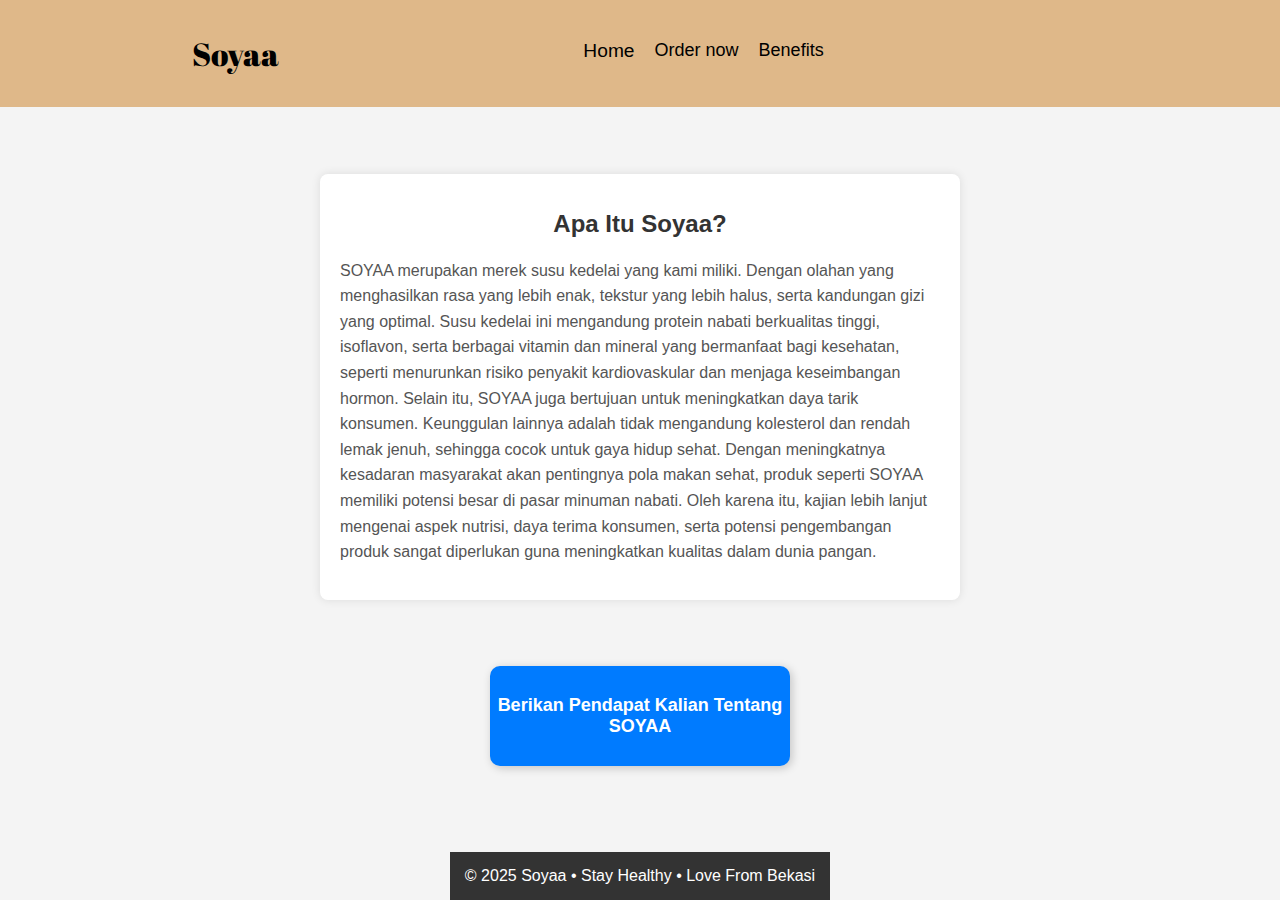
<file: index.html>
<!DOCTYPE html>
<html lang="en">
<head>
    <meta charset="UTF-8">
    <meta http-equiv="X-UA-Compatible" content="IE=edge">
    <meta name="viewport" content="width=device-width, initial-scale=1.0">
    <title>Soyaa</title>
</head>


 <script src=""https://unpkg.com/feather-icons"></script>




<link rel="stylesheet" href="styles/main.css">

<body>
    



    <!-- Navbar Start -->
    <nav class="header">
        <div class="container">
            <p class="logo">
                Soyaa
            </p>
         
            
            <ul class="navigation">
    
               
                </li class="li-navbar">
                <li">
                 <a href="#">Home</a>
                </li class="li-navbar">
                <li>
                    <a href="features.html">Benefits</a>
                </li class="li-navbar">
                <li>
                    <a href="ordernow.html">Order now</a>
                </li class="li-navbar">
            </ul>
        </div>
    </nav>
  
 <!-- Navbar End -->

 <div class="navvar-extra">
    <a href="#" id="search"><i data-feather="search"></i></a>
    <a href="#" id="search"><i data-feather="shopping-cart"></i></a>
    <a href="#" id="search"><i data-feather="menu"></i></a>
   
 </div>


<script>
    feather.replace()
    </script>


    <!-- Konten Utama (Tentang Soya) -->
    <main>
        <div class="soya-container">
            <h1>Apa Itu Soyaa?</h1>
            <p>
                SOYAA merupakan merek susu kedelai yang kami miliki. Dengan olahan yang menghasilkan rasa yang lebih enak, tekstur yang lebih halus, serta kandungan gizi yang optimal. Susu kedelai ini mengandung protein nabati berkualitas tinggi, isoflavon, serta berbagai vitamin dan mineral yang bermanfaat bagi kesehatan, seperti menurunkan risiko penyakit kardiovaskular dan menjaga keseimbangan hormon. 
Selain itu, SOYAA juga bertujuan untuk meningkatkan daya tarik konsumen. Keunggulan lainnya adalah tidak mengandung kolesterol dan rendah lemak jenuh, sehingga cocok untuk gaya hidup sehat. Dengan meningkatnya kesadaran masyarakat akan pentingnya pola makan sehat, produk seperti SOYAA memiliki potensi besar di pasar minuman nabati. Oleh karena itu, kajian lebih lanjut mengenai aspek nutrisi, daya terima konsumen, serta potensi pengembangan produk sangat diperlukan guna meningkatkan kualitas dalam dunia pangan.

            
            </ul>
        </div>
    </main>

  
<div>



    <body>
        <a href="https://forms.gle/KhcHXkizjcpXHjgC8" class="klik-box" target="_blank">
            Berikan Pendapat Kalian Tentang SOYAA
        </a>
    </body>

    <script>
        feather.replace()
    </script>

    </html>

</div>

<style>
    .klik-box {
        display: flex;
        justify-content: center;
        align-items: center;
        width: 300px;
        height: 100px;
        background-color: #007bff;
        color: white;
        font-size: 18px;
        font-weight: bold;
        text-align: center;
        border-radius: 10px;
        cursor: pointer;
        text-decoration: none;
        box-shadow: 2px 2px 10px rgba(0, 0, 0, 0.2);
        transition: background-color 0.3s;
    }
    .klik-box:hover {
        background-color: #0056b3;
    }
    </style>
</html>

<h1>

</h1>

<h1>

</h1>



    <footer>
        © 2025 Soyaa • Stay Healthy • Love From Bekasi
    </footer>

    

</body>

</html>
</file>
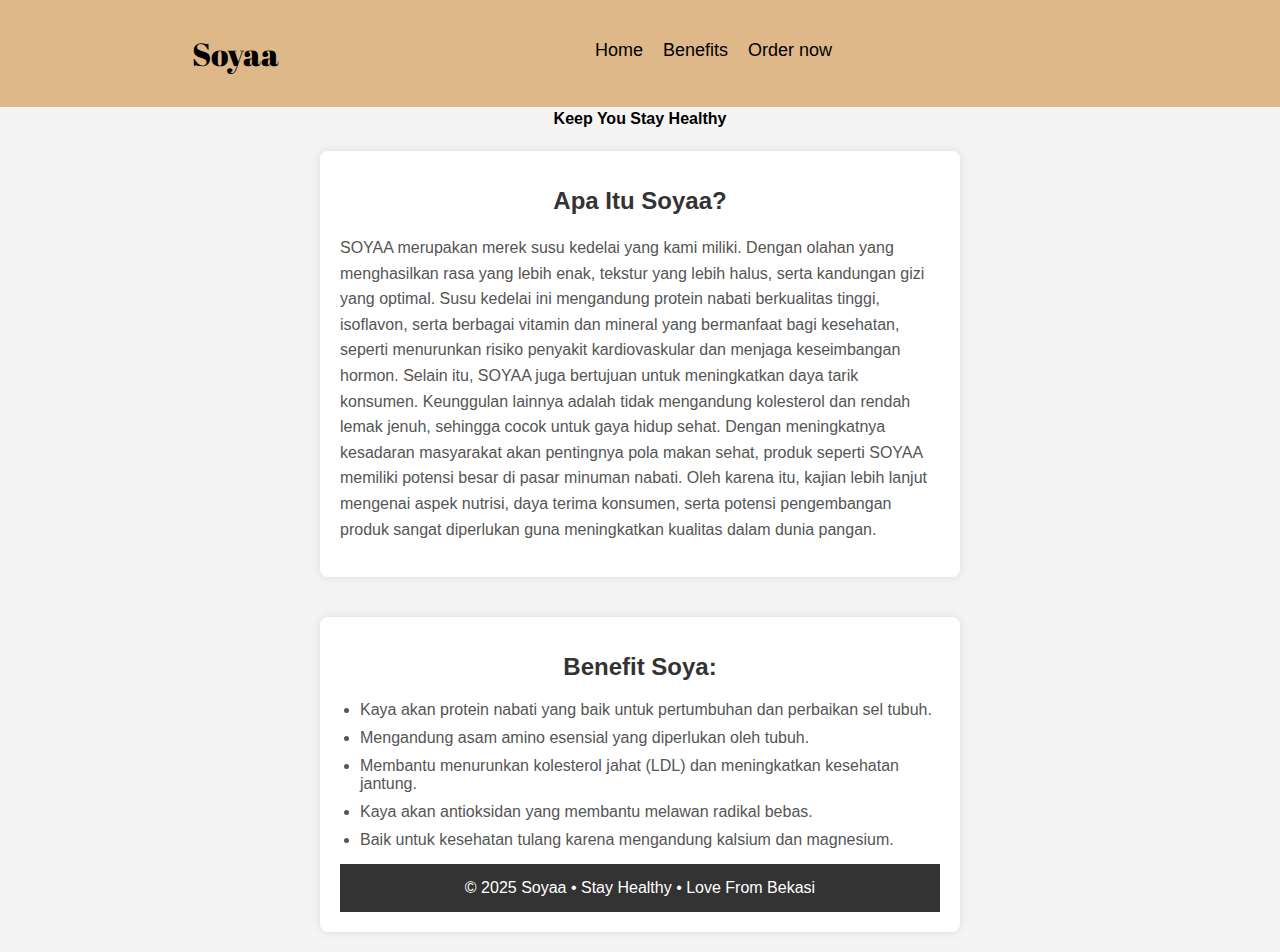
<file: features.html>
<!DOCTYPE html>
<html lang="en">
<head>
    <meta charset="UTF-8">
    <meta http-equiv="X-UA-Compatible" content="IE=edge">
    <meta name="viewport" content="width=device-width, initial-scale=1.0">
    <title>Benefits - Soyaa</title>

    
</head>
<link rel="stylesheet" href="styles/main.css">
<body>
    

    
    <nav class="header">
       <div class="container">
        <p class="logo">
            Soyaa
        </p>

        <ul class="navigation">

            <li>
             <a href="index.html">Home</a>
            </li>
            <li>
                <a href="#">Benefits</a>
            </li>
            <li>
                <a href="ordernow.html">Order now</a>
            </li>
        </ul>
       </div>
    </nav>

    <section>

      
        <div>
                
            <table>
                <tr>
                    <th>
                        Keep You Stay Healthy
                    
                    </th>
                </tr>
            </table>

        </div>

    </section>


        <!-- Konten Utama (Tentang Soya) -->
        <main>
            <div class="soya-container">
                <h1>Apa Itu Soyaa?</h1>
                <p>
                    SOYAA merupakan merek susu kedelai yang kami miliki. Dengan olahan yang menghasilkan rasa yang lebih enak, tekstur yang lebih halus, serta kandungan gizi yang optimal. Susu kedelai ini mengandung protein nabati berkualitas tinggi, isoflavon, serta berbagai vitamin dan mineral yang bermanfaat bagi kesehatan, seperti menurunkan risiko penyakit kardiovaskular dan menjaga keseimbangan hormon. 
    Selain itu, SOYAA juga bertujuan untuk meningkatkan daya tarik konsumen. Keunggulan lainnya adalah tidak mengandung kolesterol dan rendah lemak jenuh, sehingga cocok untuk gaya hidup sehat. Dengan meningkatnya kesadaran masyarakat akan pentingnya pola makan sehat, produk seperti SOYAA memiliki potensi besar di pasar minuman nabati. Oleh karena itu, kajian lebih lanjut mengenai aspek nutrisi, daya terima konsumen, serta potensi pengembangan produk sangat diperlukan guna meningkatkan kualitas dalam dunia pangan.
    
                
                </ul>
            </div>
        </main>
    
      

  <!-- Konten Utama (Tentang Soya) -->
  <main>
    <div class="soya-container">

</p>
<h1>Benefit Soya:</h1>
<ul>
    <li>Kaya akan protein nabati yang baik untuk pertumbuhan dan perbaikan sel tubuh.</li>
    <li>Mengandung asam amino esensial yang diperlukan oleh tubuh.</li>
    <li>Membantu menurunkan kolesterol jahat (LDL) dan meningkatkan kesehatan jantung.</li>
    <li>Kaya akan antioksidan yang membantu melawan radikal bebas.</li>
    <li>Baik untuk kesehatan tulang karena mengandung kalsium dan magnesium.</li>
</ul>


    <footer>
        © 2025 Soyaa • Stay Healthy • Love From Bekasi
    </footer>

</body>
</html>
</file>
<file: styles/main.css>
/*install fonts*/
@font-face {
    font-family: abrilfat;
    src: url('../fonts/AbrilFatface-Regular.ttf');
}

body {
    margin: 0;
}

.container {
    width: 70%;
    overflow: hidden;
    margin: auto;
}

.header {
    width: 100%;
    overflow: hidden;
    background-color: rgb(223, 184, 137);
}

.header .logo {
    font-size: 32px;
    float: left;
    font-family: abrilfat ;
}
.subtittle {
    background-color: bisque;
    color: white;
    display: flex;
    justify-content: center;
    align-items: center;    
}

.header .navigation {
    float: center;
    margin-top: 40px;
    display: flex;
    justify-content: center;
    align-items: center;
    font-size: larger   ;

}
.header .navigation li {
    float: right;
    margin-left: 20px;
    font-size: 18px;
    display: block;
    justify-content: center;
    align-items: center;

}
.header .navigation a {
    display: flex
    height: 100px;
    justify-content: center;
    align-items: center
    background-color: navy;
    color: black;
    text-decoration: none;
}
.header .navigation li a:hover {
    color: aqua;
    text-decoration: underline;
    transition: 5s ease-in-out;
}
.li-navbar {
    border: 1px solid black;
    background-color: black;
    list-style-type: none;
    padding: 20px;
    margin: 5px;
    color:white
}

.container-images{
    background-color: black;
    display: flex;
    justify-content: center;
    align-items: center;
    
}
.img-content{
    width: 30%;
    height: 30%;
    background-color: bisque;

}

{
    display: flex;
    justify-content: center;
    align-items: center;
    height: 100vh;
    background-color: #f4f4f4;
    margin: 0;
}
.grid-container {
    display: grid;
    grid-template-columns: repeat(2, 1fr);
    grid-gap: 10px;
    width: 50%;
}
.grid-container img {
    width: 100%;
    height: auto;
    border-radius: 10px;
}

 
<style>
/* Reset margin dan padding untuk semua elemen */
* {
    margin: 0;
    padding: 0;
    box-sizing: border-box;
}

body {
    font-family: Arial, sans-serif;
    display: flex;
    flex-direction: column;
    min-height: 100vh; /* Membuat body memenuhi tinggi layar */
}

/* Header */
header {
    background-color: #007BFF;
    color: white;
    padding: 20px;
    text-align: center;
}

/* Konten Utama (Tentang Soya) */
main {
    flex: 1; /* Mengisi sisa ruang antara header dan footer */
    display: flex;
    justify-content: center;
    align-items: center;
    padding: 20px;
    background-color: #f4f4f4;
}

.soya-container {
    background-color: white;
    padding: 20px;
    border-radius: 8px;
    box-shadow: 0 0 10px rgba(0, 0, 0, 0.1);
    max-width: 600px;
    text-align: left;
}

.soya-container h1 {
    margin-bottom: 20px;
    font-size: 24px;
    color: #333;
    text-align: center;
}

.soya-container p {
    margin-bottom: 15px;
    font-size: 16px;
    line-height: 1.6;
    color: #555;
}

.soya-container ul {
    margin-bottom: 15px;
    padding-left: 20px;
}

.soya-container ul li {
    margin-bottom: 10px;
    color: #555;
}

/* Footer */
footer {
    background-color: #333;
    color: white;
    padding: 15px;
    text-align: center;
}
</style>

<style>
/* Reset margin dan padding untuk semua elemen */
* {
margin: 0;
padding: 0;
box-sizing: border-box;
}


.order-now {
background-color: white;
padding: 40px;
border-radius: 10px;
box-shadow: 0 0 20px rgba(0, 0, 0, 0.1);
text-align: center;
max-width: 400px;
width: 100%;
}

.order-now p {
font-size: 16px;
color: #666;
margin-bottom: 30px;
line-height: 1.6;
}


.order-now button {
padding: 15px 30px;
background-color: #007BFF;
color: white;
border: none;
border-radius: 5px;
font-size: 16px;
cursor: pointer;
transition: background-color 0.3s ease;
}

.order-now button:hover {
background-color: #0056b3;
}
</style>
</head>
<style>
/* Reset margin dan padding untuk semua elemen */
* {
margin: 0;
padding: 0;
box-sizing: border-box;
}

body {
font-family: Arial, sans-serif;
background-color: #f4f4f4;
display: flex;
align-items: center;
justify-content: center;
min-height: 100vh;
}

.order-now {
background-color: white;
padding: 40px;
border-radius: 10px;
box-shadow: 0 0 20px rgba(0, 0, 0, 0.1);
text-align: center;
max-width: 400px;
width: 100%;
}

.order-now h1 {
font-size: 28px;
margin-bottom: 20px;
color: #333;
}

.order-now p {
font-size: 16px;
color: #666;
margin-bottom: 30px;
line-height: 1.6;
}

.order-now .price {
font-size: 24px;
font-weight: bold;
color: #007BFF;
margin-bottom: 20px;
}

.order-now button {
padding: 15px 30px;
background-color: #007BFF;
color: white;
border: none;
border-radius: 5px;
font-size: 16px;
cursor: pointer;
transition: background-color 0.3s ease;
}

.order-now button:hover {
background-color: #0056b3;
}
</style>


/*Media Queries */


/* Laptop */
@media (max-width: 1366px) {
    html {
        font-size: 75%;
    }
}

/* Tablet */

@media (max-width: 768px) {
    html {
        font-size: 62.5%;
    }
}

/* Mobile Phone */

@media (max-width: 450px) {
    html {
        font-size: 55%;
    }
}
</file>
